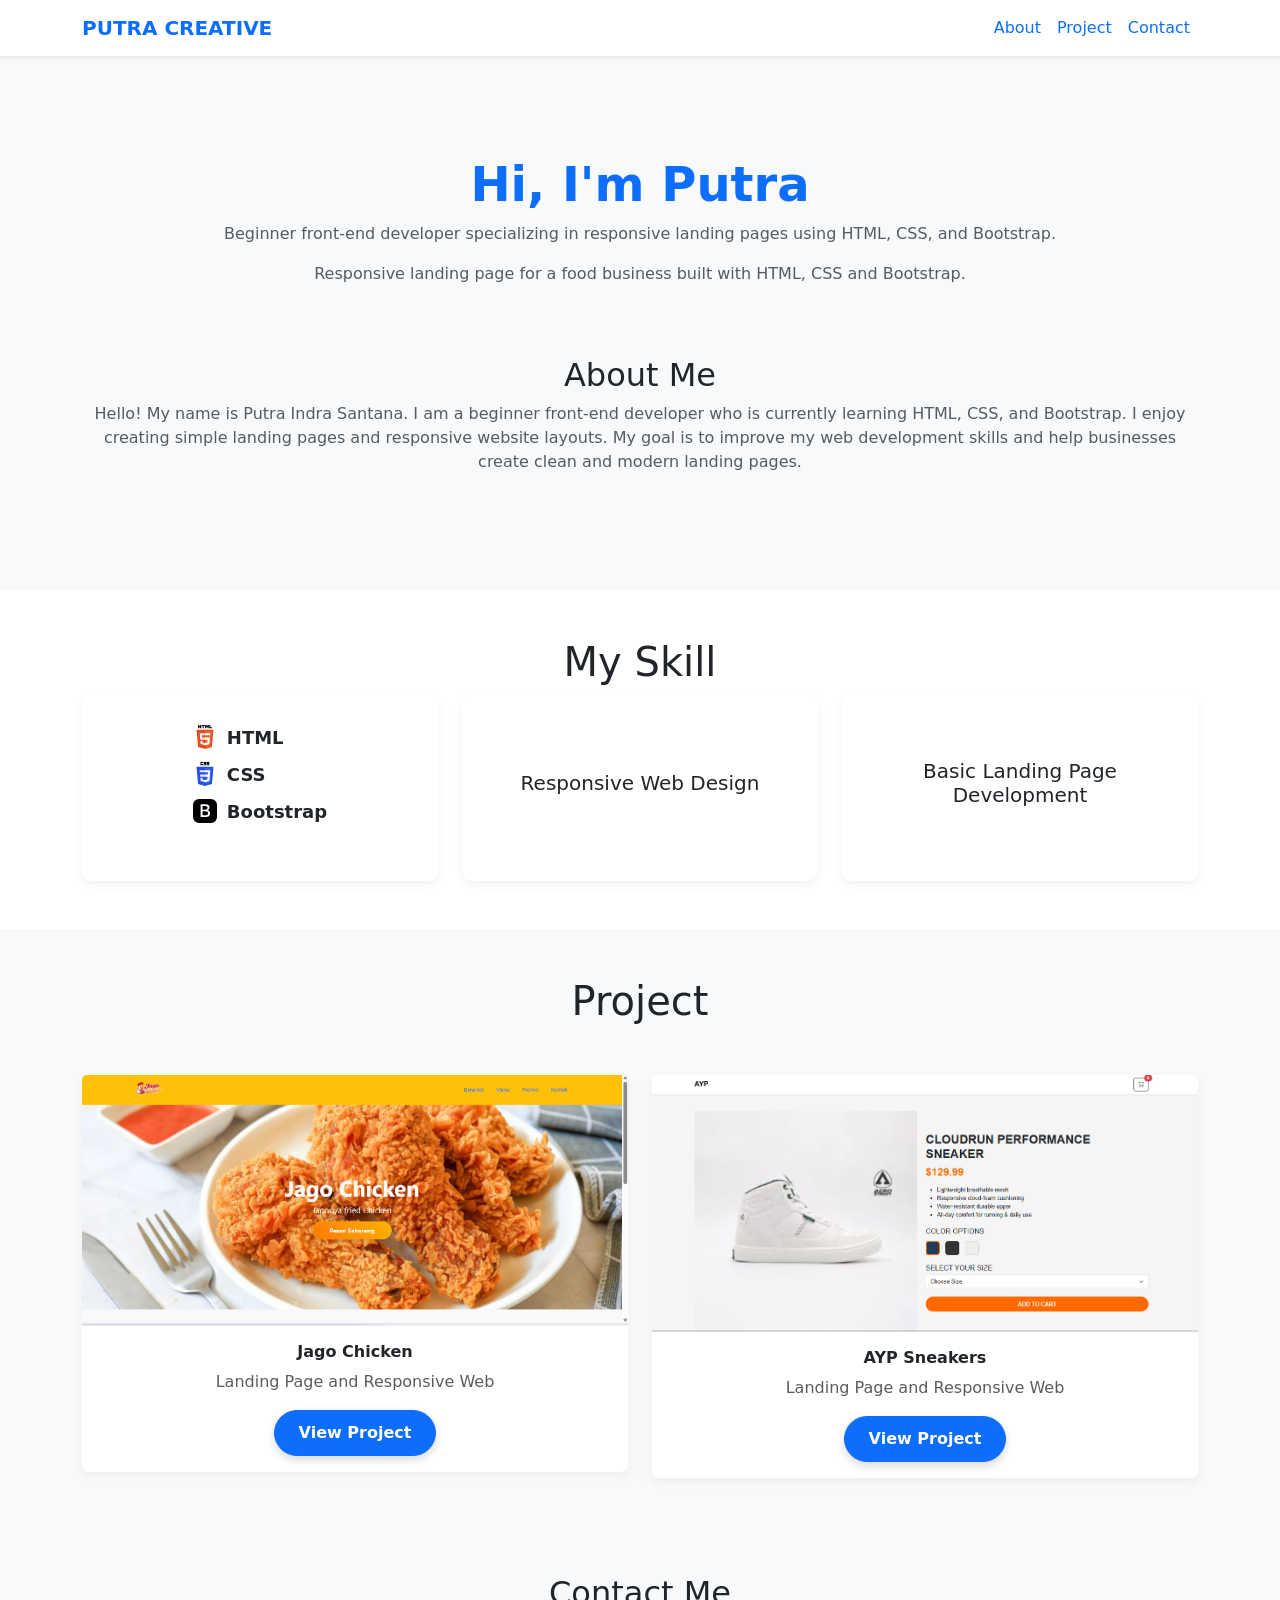
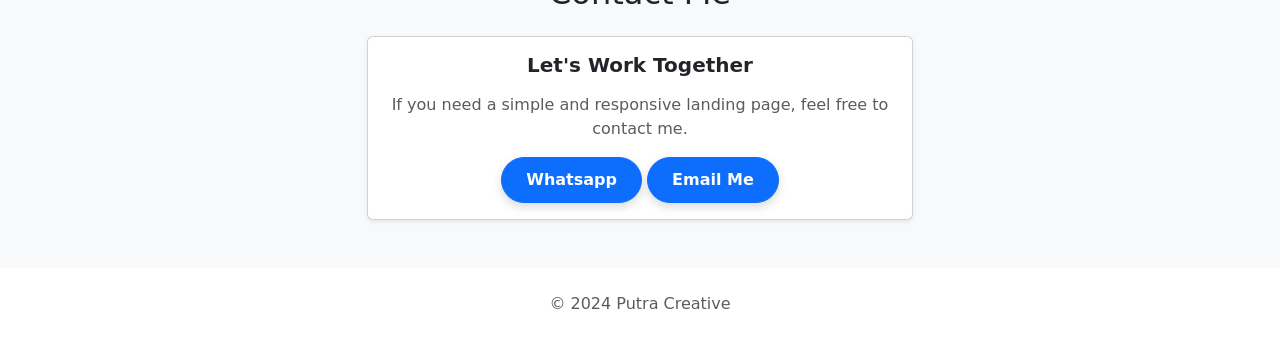
<file: index.html>
<!DOCTYPE html>
  <html lang="en">
    <head>
      <meta charset="UTF-8">
      <meta name="viewport" content="width=device-width, initial-scale=1">

      <title>Portfolio</title>

    
    <link rel="stylesheet" href="css/bootstrap.css">
    <link rel="stylesheet" href="https://cdn.jsdelivr.net/npm/bootstrap-icons@1.11.3/font/bootstrap-icons.css">
    <link rel="stylesheet" href="css/styles.css">



    </head>
  <body>


    <nav class="navbar navbar-expand-lg bg-white shadow-sm sticky-top">
      <div class="container">

        <a class="navbar-brand fw-bold text-primary" href="#">PUTRA CREATIVE</a>

        <button class="navbar-toggler" data-bs-toggle="collapse" data-bs-target="#menu">
          <span class="navbar-toggler-icon"></span>
        </button>

        <div class="collapse navbar-collapse" id="menu">
          <ul class="navbar-nav ms-auto">
            <li class="nav-item"><a class="nav-link text-primary" href="#about">About</a></li>
            <li class="nav-item"><a class="nav-link text-primary" href="#project">Project</a></li>
            <li class="nav-item"><a class="nav-link text-primary" href="#contact">Contact</a></li>

          </ul>
        </div>

      </div>
    </nav>



    <section id="about"class="hero">

      <div class="container">

        <h1 class="display-5 text-primary">Hi, I'm Putra</h1>
        <p class="text-muted">
        Beginner front-end developer specializing in responsive landing pages using HTML, CSS, and Bootstrap.
        </p>
        <p class="text-muted">
          Responsive landing page for a food business built with HTML, CSS and Bootstrap.
        </p>
        <h2>About Me</h2>
        <p class="text-muted">Hello! My name is Putra Indra Santana.
            I am a beginner front-end developer who is currently learning HTML, CSS, and Bootstrap.

            I enjoy creating simple landing pages and responsive website layouts. My goal is to improve my web development skills and help businesses create clean and modern landing pages.</p>

      </div>

    </section>


<!-- Skill -->
    <section class="py-5">

      <div class="container">
        <h1 id="skill">My Skill</h1>
        <div class="row g-4">

          <div class="col-md-4">
            <div class="service-box h-100 d-flex align-items-center justify-content-center text-center">
              <ul class="list-unstyled">
                <li><img src="img/html-5-logo.svg">HTML</li>
                <li><img src="img/css-3-logo.svg">CSS</li>
                <li><img src="img/bootstrap-fill.svg">Bootstrap</li>
              </ul>
            </div>
          </div>

          <div class="col-md-4">
            <div class="service-box h-100 d-flex align-items-center justify-content-center text-center">
              <h5>Responsive Web Design</h5>
            </div>
          </div>

          <div class="col-md-4">
            <div class="service-box h-100 d-flex align-items-center justify-content-center text-center">
              <h5>Basic Landing Page Development</h5>
            </div>
          </div>

        </div>

      </div>

    </section>

<!-- Project -->
<section id="project"class="py-5 bg-light">
<div class="modal fade" id="preview1">
  <div class="modal-dialog modal-xl modal-dialog-centered">
    <div class="modal-content">

      <div class="modal-body p-0">
        <img src="img/Contoh-Website-Jago-Chicken.png" class="img-fluid">
      </div>

    </div>
  </div>
</div>
<div class="modal fade" id="preview2">
  <div class="modal-dialog modal-xl modal-dialog-centered">
    <div class="modal-content">

      <div class="modal-body p-0">
        <img src="img/contoh-website-ayp-sneakers.png" class="img-fluid">
      </div>

    </div>
  </div>
</div>
  <div class="container">
    <h1 id="h-project">Project</h1>
    <div class="row g-4">
      <!-- Jago Chicken -->
      <div class="col-md-6">
        <div class="card project-card">

          <img src="img/Contoh-Website-Jago-Chicken.png" 
                class="card-img-top"
                data-bs-toggle="modal"
                data-bs-target="#preview1"
                style="cursor:pointer;">

          <div class="card-body">
            <h6 class="fw-bold">Jago Chicken</h6>
            <p class="text-muted">Landing Page and Responsive Web</p>
            <a class="btn btn-primary btn-project" href="Jago Chicken File/jago_chicken.html" role="button" target="_blank">View Project</a>
          </div>

        </div>
      </div>
      <!-- AYP Sneakers -->
      <div class="col-md-6">
        <div class="card project-card">

          <img src="img/contoh-website-ayp-sneakers.png" 
                class="card-img-top"
                data-bs-toggle="modal"
                data-bs-target="#preview2"
                style="cursor:pointer;">

          <div class="card-body">
            <h6 class="fw-bold">AYP Sneakers</h6>
            <p class="text-muted">Landing Page and Responsive Web</p>
            <a class="btn btn-primary btn-project" href="AYP Sneaker/toko-sepatu.html" role="button" target="_blank">View Project</a>
          </div>

        </div>
      </div>

    </div>

  </div>

</section>
<!-- Contact -->
    <section class="py-5 bg-light">

      <div class="container">

        <h2 id="contact"class="text-center mb-4">Contact Me</h2>

          <div class="row justify-content-center">

            <div class="col-md-6">

              <div class="card contact-box shadow-sm">

                <div class="card-body text-center">

                  <h5 class="fw-bold mb-3">Let's Work Together</h5>

                  <p class="text-muted">
                  If you need a simple and responsive landing page,
                  feel free to contact me.
                  </p>

                  <a href="https://wa.me/6285157553387" class="btn btn-primary btn-project" target="_blank">
                  Whatsapp
                  </a>

                  <a href="mailto:emailkamu@gmail.com?subject=Project%20Website&body=Hello%20Putra,%20I%20want%20to%20discuss%20a%20website%20project." 
                  class="btn btn-primary btn-project">
                  Email Me
                  </a>

                </div>

              </div>

            </div>

          </div>

      </div>

</section>
<!-- Footer -->
<footer class="py-4 text-center">

<p class="text-muted">© 2024 Putra Creative</p>

</footer>

<script src="js/bootstrap.bundle.js"></script>

</body>
</html>
</file>
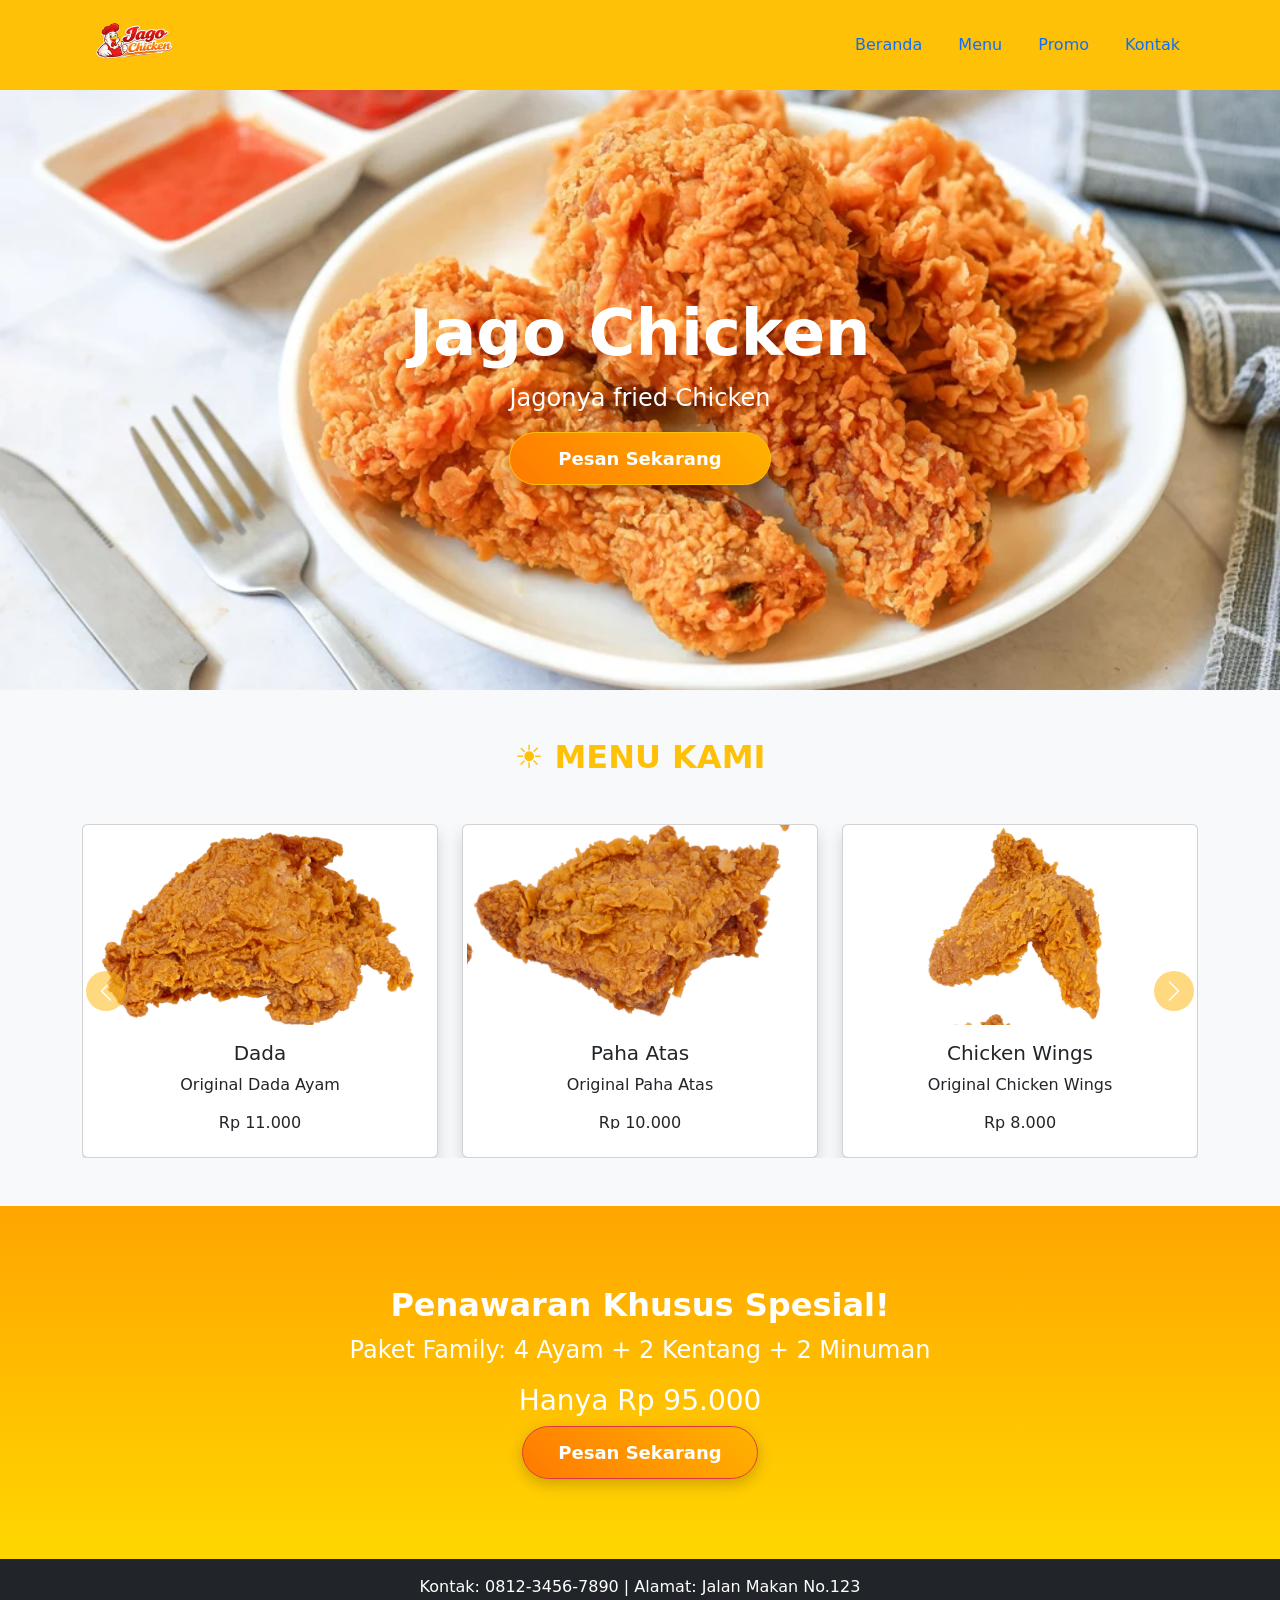
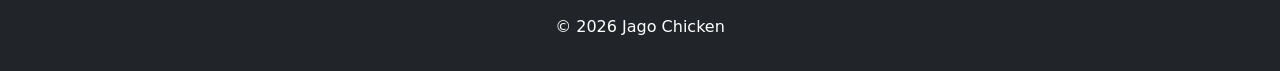
<file: Jago Chicken File/jago_chicken.html>
<!DOCTYPE html>
<html lang="en">
<head>
    <meta charset="UTF-8">
    <meta name="viewport" content="width=device-width, initial-scale=1.0">
    <title>Jago Chicken</title>
    <link rel="stylesheet" href="css/bootstrap.css">
    <link rel="stylesheet" href="css/styles_jc.css">
</head>
<body>
    <nav class="navbar navbar-expand-lg navbar-dark bg-warning sticky-top">
        <div class="container">

            <a class="navbar-brand fw-bold" href="#">
                <img src="img/Adobe Express - file.png" alt="">
            </a>

            <button class="navbar-toggler" data-bs-toggle="collapse" data-bs-target="#menu">
                <span class="navbar-toggler-icon"></span>
            </button>

            <div class="collapse navbar-collapse" id="menu">
                <ul class="navbar-nav ms-auto">
                    <li class="nav-item"><a class="nav-link text-primary" href="#">Beranda</a></li>
                    <li class="nav-item"><a class="nav-link text-primary" href="#menu-1">Menu</a></li>
                    <li class="nav-item"><a class="nav-link text-primary" href="#promo">Promo</a></li>
                    <li class="nav-item"><a class="nav-link text-primary" href="#kontak">Kontak</a></li>
                </ul>
            </div>

        </div>
    </nav>
    <section class="hero text-center text-white d-flex align-items-center">
        <div class="container">

            <h1 class="display-3 fw-bold">Jago Chicken</h1>
            <p class="fs-4">Jagonya fried Chicken</p>

            <a href="#" class="btn btn-lg btn-warning px-5">
                Pesan Sekarang
            </a>

        </div>
    </section>
    <section id="menu-1" class="py-5 bg-light">

        <div class="container text-center">

            <h2 class="mb-5 fw-bold text-warning">☀ MENU KAMI</h2>

            <div id="menuSlider" class="carousel slide" data-bs-ride="carousel">
                <div class="carousel-indicators">
                    <button type="button" data-bs-target="#menuSlider" data-bs-slide-to="0" class="active"></button>
                    <button type="button" data-bs-target="#menuSlider" data-bs-slide-to="1"></button>
                </div>
                <div class="carousel-inner">
                    <div class="carousel-item active">
                        <div class="row">

                            <div class="col-md-4">
                                <div class="card shadow">
                                    <img src="img/Dada.jpg" class="card-img-top">
                                    <div class="card-body text-center">
                                            <h5>Dada</h5>
                                            <p>Original Dada Ayam</p>
                                            <h6>Rp 11.000</h6>
                                    </div>
                                </div>
                            </div>

                            <div class="col-md-4">
                                <div class="card shadow">
                                    <img src="img/Paha-Atas.jpg" class="card-img-top">
                                    <div class="card-body text-center">
                                        <h5>Paha Atas</h5>
                                        <p>Original Paha Atas</p>
                                        <h6>Rp 10.000</h6>
                                    </div>
                                </div>
                            </div>

                            <div class="col-md-4">
                                <div class="card shadow">
                                    <img src="img/Chicken-Wings.jpg" class="card-img-top">
                                    <div class="card-body text-center">
                                        <h5>Chicken Wings</h5>
                                            <p>Original Chicken Wings</p>
                                            <h6>Rp 8.000</h6>
                                    </div>
                                </div>
                            </div>

                        </div>
                    </div>

                    <div class="carousel-item">
                        <div class="row">

                            <div class="col-md-4">
                                <div class="card shadow">
                                <img src="img/Drumstick.jpg" class="card-img-top">
                                    <div class="card-body text-center">
                                        <h5>Drum Stick</h5>
                                        <p>Original Drumstick</p>
                                        <h6>Rp 8.000</h6>
                                    </div>
                                </div>
                            </div>

                        </div>
                    </div>
                <button class="carousel-control-prev" type="button" data-bs-target="#menuSlider" data-bs-slide="prev">
                <span class="carousel-control-prev-icon"></span>
                </button>

                <button class="carousel-control-next" type="button" data-bs-target="#menuSlider" data-bs-slide="next">
                <span class="carousel-control-next-icon"></span>
                </button>
            </div>
        </div>

    </section>
    <section class="promo text-center text-white" id="promo">

        <div class="container">

            <h2 class="fw-bold">Penawaran Khusus Spesial!</h2>

            <p class="fs-4">
            Paket Family: 4 Ayam + 2 Kentang + 2 Minuman
            </p>

            <h3>Hanya Rp 95.000</h3>

            <button class="btn btn-danger btn-lg">
            Pesan Sekarang
            </button>

        </div>

    </section>
    <footer class="bg-dark text-white text-center p-3" id="kontak">

        <p>
        Kontak: 0812-3456-7890 |
        Alamat: Jalan Makan No.123
        </p>

        <p>© 2026 Jago Chicken</p>

    </footer>
    <script src="https://cdn.jsdelivr.net/npm/bootstrap@5.3.2/dist/js/bootstrap.bundle.min.js"></script>
</body>
</html>
</file>
<file: css/styles.css>
.hero{
padding:100px 0;
text-align:center;
background:#f8f9fa;
}

.hero h1{
font-weight:700;
}

.service-box{
background:white;
padding:30px;
border-radius:10px;
box-shadow:0 4px 10px rgba(0,0,0,0.05);
text-align:center;
}

.project-card{
border:none;
box-shadow:0 4px 10px rgba(0,0,0,0.05);
}

.nav-item:hover{
    background-color: #dde;
    border-radius: 5px;
}

.hero h2{
    margin-top: 70px;
}

#skill{
    text-align: center;
}

.service-box li{
display: flex;
align-items: center;
gap: 10px;
margin-bottom: 10px;
font-size: 18px;
font-weight: bold;
;
}

.service-box img{
width: 24px;
height: 24px;
}

.card-body{
    text-align: center;
}

#h-project{
    text-align: center;
    margin-bottom: 50px;
}

.btn-project{
padding:10px 24px;
border-radius:30px;
font-weight:600;
transition:all 0.3s ease;
box-shadow:0 4px 10px rgba(0,0,0,0.15);
}

.btn-project:hover{
background-color:#0d6efd;
transform:translateY(-3px);
box-shadow:0 8px 20px rgba(0,0,0,0.25);
}

.btn-project:active{
transform:translateY(1px);
box-shadow:0 3px 6px rgba(0,0,0,0.2);
}
</file>
<file: Jago Chicken File/css/styles_jc.css>
.navbar{
padding-top: 5px;
padding-bottom: 5px;
}
.nav-item{
    margin-left: 10px;
    margin-right: 10px;
}
.nav-item:hover{
    background-color: orange;
    border-radius: 5px;

}
.navbar img{
    max-width: 150px;
    padding: 0;
    margin-top: 0;
    height: 70px;
}

.hero{
    background-image: url(../img/20250701141944-fried-20chicken.webp);
    background-size: cover;
    background-position: center;
    background-repeat: no-repeat;
    height: 600px;
}
.promo{
background: linear-gradient(orange, gold);
padding: 80px 0;
}

.card img{
height: 200px;
object-fit: cover;
}

.btn{
background: linear-gradient(45deg,#ff7a00,#ffb300);
color: white;
padding: 12px 35px;
font-size: 18px;
font-weight: bold;
text-decoration: none;
border-radius: 50px;
display: inline-block;
transition: 0.3s;
box-shadow: 0 5px 15px rgba(0,0,0,0.2);
}

.btn:hover{
transform: translateY(-3px);
box-shadow: 0 10px 20px rgba(0,0,0,0.3);
background: linear-gradient(45deg,#ff6a00,#ff9500);
}

.btn:active{
transform: scale(0.95);
box-shadow: 0 3px 10px rgba(0,0,0,0.2);
}

.card img{
height:200px;
width:100%;
object-fit:contain;
display:block;
margin:auto;
}

.carousel-control-prev{
left:-60px;
}

.carousel-control-next{
right:-60px;
}

.carousel-control-prev-icon,
.carousel-control-next-icon{
background-color:#ffb300;
border-radius:50%;
padding:20px;
background-size:60%;
}

html{
scroll-behavior:smooth;
}

#menu-1{
scroll-margin-top:80px;
}

#promo{
scroll-margin-top:80px;
}

#kontak{
scroll-margin-top:80px;
}
</file>
